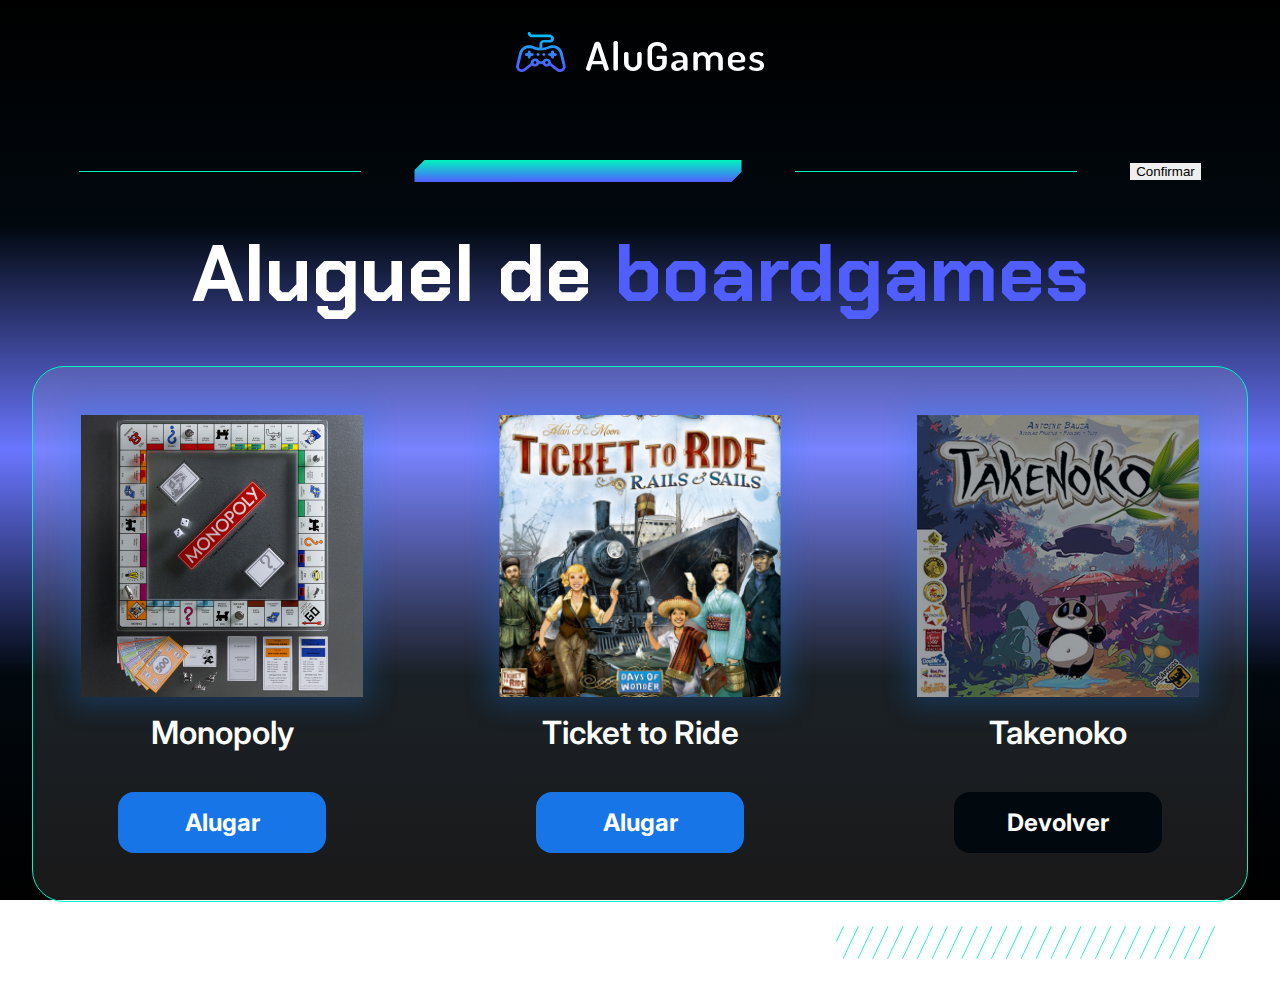
<file: alugames/index.html>
<!DOCTYPE html>
<html lang="en">

<head>
    <meta charset="UTF-8">
    <meta name="viewport" content="width=device-width, initial-scale=1.0">
    <title>AluGames</title>
    <link rel="stylesheet" href="css/main.css">
</head>

<body class="body">
    <main class="container main">
        <img src="img/logo.svg" alt="Logo AluGames">
        <section class="divisor">
            <div class="divisor__line"></div>
            <img src="img/fade_bar.svg" alt="Visual bar" class="divisor__bar">
            <div class="divisor__line"></div>
            <button id="confirmButton">Confirmar</button>
        </section>
        <h1 class="page-title">Aluguel de <span class="page-title__emphasis">boardgames</span></h1>
        <section class="dashboard">
            <ul class="dashboard__items">
                <li class="dashboard__items__item" id="game-1">
                    <div class="dashboard__item__img">
                        <img src="img/monopoly.png" alt="Capa jogo Monopoly">
                    </div>
                    <p class="dashboard__item__name">Monopoly</p>
                    <a onclick="alterarStatus(1)" href="#" class="dashboard__item__button">Alugar</a>
                </li>
                <li class="dashboard__items__item" id="game-2">
                    <div class="dashboard__item__img">
                        <img src="img/ticket_to_ride.png" alt="Capa jogo Ticket to Ride">
                    </div>
                    <p class="dashboard__item__name">Ticket to Ride</p>
                    <a onclick="alterarStatus(2)" href="#" class="dashboard__item__button">Alugar</a>
                </li>
                <li class="dashboard__items__item" id="game-3">
                    <div class="dashboard__item__img dashboard__item__img--rented">
                        <img src="img/takenoko.png" alt="Capa jogo Takenoko">
                    </div>
                    <p class="dashboard__item__name">Takenoko</p>
                    <a onclick="alterarStatus(3)" href="#" class="dashboard__item__button dashboard__item__button--return">Devolver</a>
                </li>
            </ul>
        </section>
        <img src="img/hachuras.svg" alt="Visual hachuras" class="hachuras">
    </main>

    <script src="js/app.js"></script>
</body>

</html>
</file>
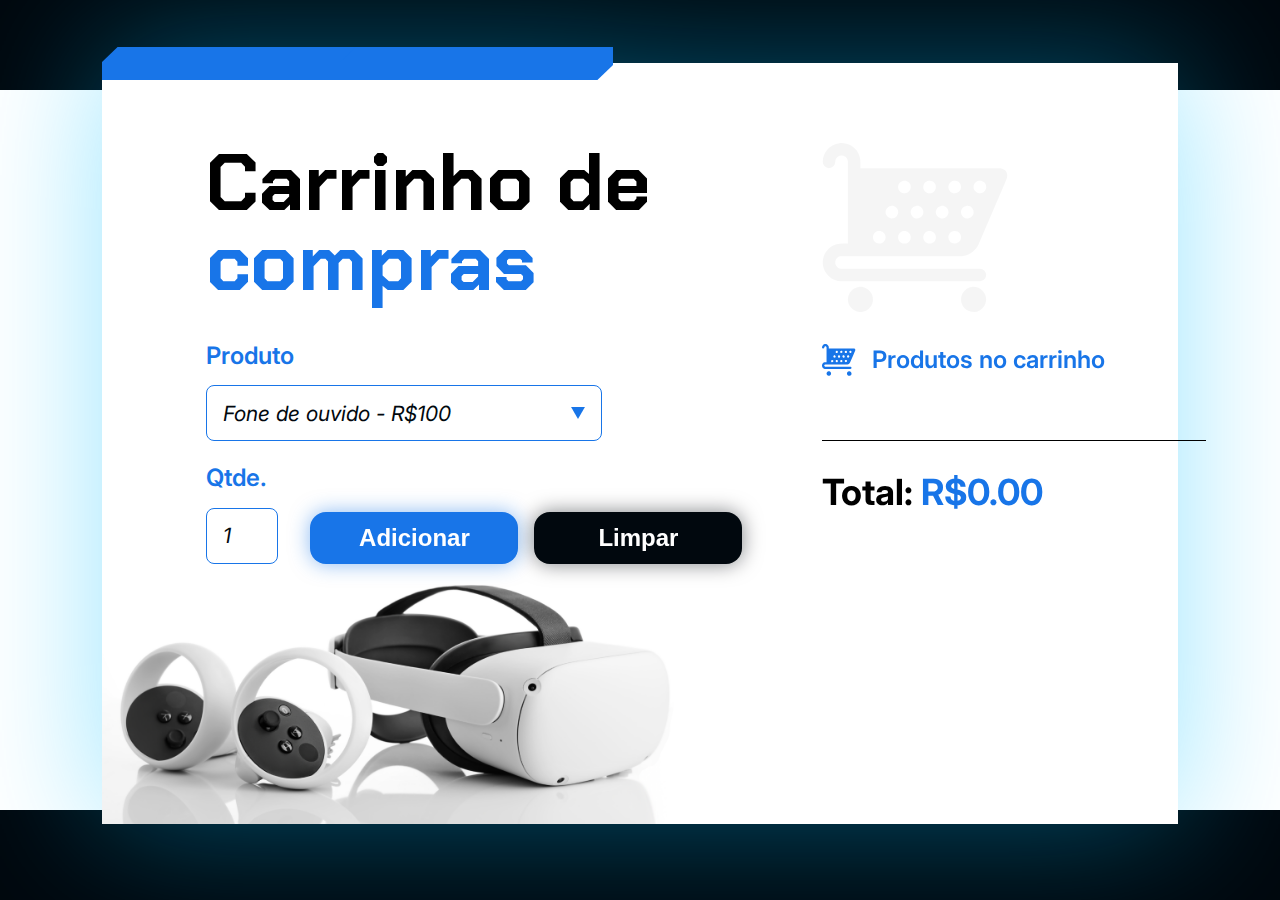
<file: carrinho-compras/index.html>
<!DOCTYPE html>
<html lang="en">

<head>
  <meta charset="UTF-8">
  <meta name="viewport" content="width=device-width, initial-scale=1.0">

  <link rel="preconnect" href="https://fonts.googleapis.com">
  <link rel="preconnect" href="https://fonts.gstatic.com" crossorigin>
  <link href="https://fonts.googleapis.com/css2?family=Chakra+Petch:wght@700&family=Inter:wght@400;600;700&display=swap"
    rel="stylesheet">
  <link rel="stylesheet" href="style.css">

  <title>Carrinho de compras</title>
</head>

<body>
  <main class="conteudo-principal">
    <div class="grafismo-azul"></div>
    <section class="adicionar-produto">
      <h1 class="titulo">
        Carrinho de <span class="texto-azul">compras</span>
      </h1>

      <form class="formulario">
        <label class="campo-grupo">
          <span class="texto-medio-azul">Produto</span>
          <select class="produto-input" name="produto" id="produto">
            <option value="Fone de ouvido - R$100">Fone de ouvido - R$100</option>
            <option value="Celular - R$1400">Celular - R$1400</option>
            <option value="Oculus VR - R$5000">Oculus VR - R$5000</option>
          </select>
          </div>
        </label>

        <section class="parte-inferior">
          <label class="campo-grupo">
            <span class="texto-medio-azul">Qtde.</span>
            <input class="quantidade-input" id="quantidade" type="number" min="1" placeholder="100">
          </label>

          <section class="botoes-wrapper">
            <button onclick="adicionar()" type="button" class="botao-form botao-adicionar">Adicionar</button>
            <button onclick="limpar()" type="button" class="botao-form botao-limpar">Limpar</button>
          </section>
        </section>
      </form>
    </section>
    <section class="carrinho">
      <img src="./assets/carrinho-cinza.svg" alt="Imagem de um carrinho de compras cinza">

      <div class="titulo-wrapper">
        <img src="./assets/icone-carrinho.svg" alt="ícone de carrinho">

        <h2 class="carrinho__titulo">Produtos no carrinho</h2>
      </div>

      <section class="carrinho__produtos" id="lista-produtos">
        <section class="carrinho__produtos__produto">
          <span class="texto-azul">1x</span> Celular <span class="texto-azul">R$1400</span>
        </section>
      </section>

      <div class="divisoria"></div>

      <p class="carrinho__total">
        Total: <span class="texto-azul" id="valor-total">R$1400</span>
      </p>
    </section>
  </main>

  <script src="js/app.js"></script>
</body>

</html>
</file>
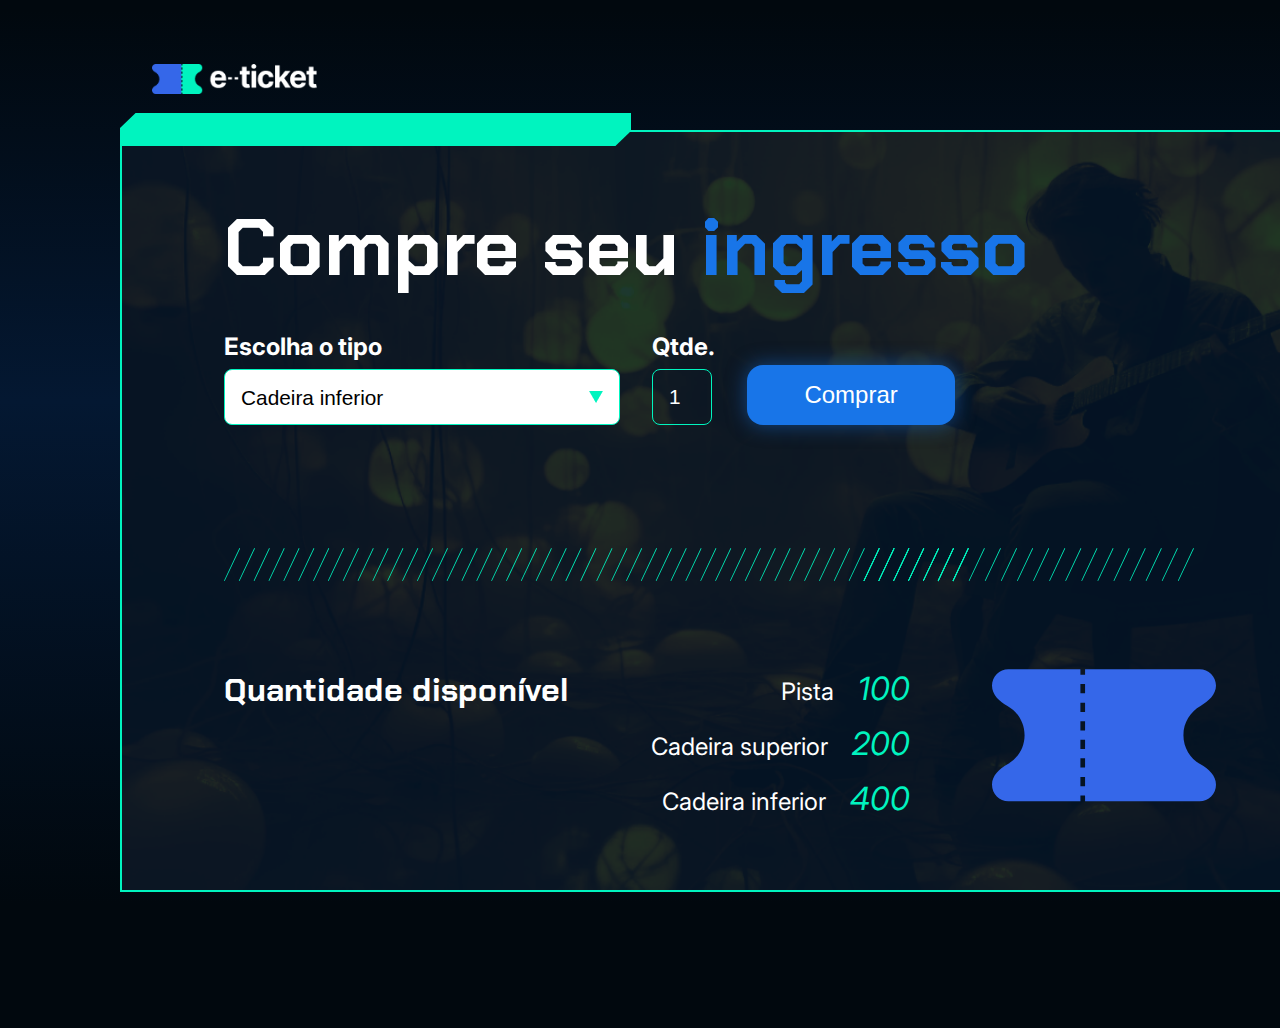
<file: ingresso/index.html>
<!DOCTYPE html>
<html lang="pt-BR">

<head>
    <meta charset="UTF-8">
    <meta name="viewport" content="width=device-width, initial-scale=1.0">
    <link rel="preconnect" href="https://fonts.googleapis.com">
    <link rel="preconnect" href="https://fonts.gstatic.com" crossorigin>
    <link href="https://fonts.googleapis.com/css2?family=Chakra+Petch:wght@700&family=Inter:wght@400;700&display=swap" rel="stylesheet">
    <link rel="stylesheet" href="./styles/_reset.css">
    <link rel="stylesheet" href="./styles/style.css">
    <title>e-Ticket</title>
</head>

<body>
    <header>
        <img class="logo" src="./assets/PNG/Logo e-tricket.png" alt="Logo">
    </header>
    <main class="container">

        <div class="grafismo"></div>
        <h1>Compre seu <span>ingresso</span></h1>
        <form action="">
            <label class="input-group">
                Escolha o tipo
                <select name="tipo-ingresso" id="tipo-ingresso">
                    <option value="inferior">Cadeira inferior</option>
                    <option value="superior">Cadeira superior</option>
                    <option value="pista">Pista</option>
                </select>
            </label>
            <label class="input-group">Qtde.
                <input type="number" id="qtd" placeholder="00" min="1" max="10">
            </label>
            <button onclick="comprar()" type="button">Comprar</button>
        </form>
        <img class="hachuras" src="./assets/SVG/Hachuras.svg" alt="">
        <section>
            <h2>Quantidade disponível</h2>

            <ul class="lista">
                <li>Pista<span id="qtd-pista">100</span></li>
                <li>Cadeira superior<span id="qtd-superior">200</span></li>
                <li>Cadeira inferior<span id="qtd-inferior">400</span></li>
                
            </ul>
            <img src="./assets/Ingresso.svg" alt="">
        </section>
    </main>

    <script src="js/app.js"></script>
</body>

</html>
</file>
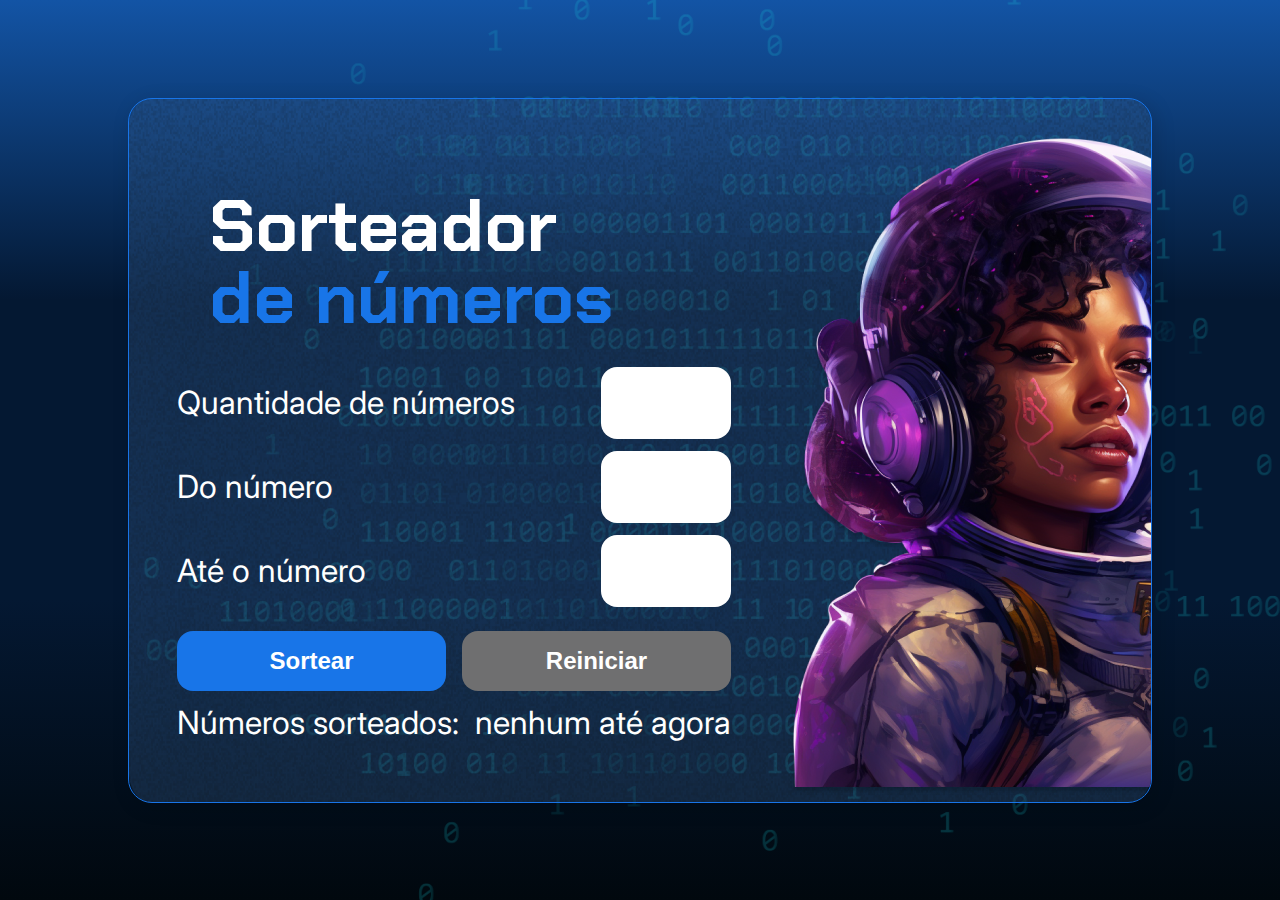
<file: sorteador-numeros/index.html>
<!DOCTYPE html>
<html lang="pt-br">

<head>
    <meta charset="UTF-8">
    <meta name="viewport" content="width=device-width, initial-scale=1.0">
    <link rel="preconnect" href="https://fonts.googleapis.com">
    <link rel="preconnect" href="https://fonts.gstatic.com" crossorigin>
    <link href="https://fonts.googleapis.com/css2?family=Chakra+Petch:wght@700&family=Inter:wght@400;700&display=swap" rel="stylesheet">
    <link rel="stylesheet" href="style.css">
    <title>Sorteador de números</title>
</head>

<body>
    <div class="container">
        <div class="container__conteudo">
            <div class="container__informacoes">
                <div class="container__texto">
                    <h1>Sorteador<span class="container__texto-azul"> de números</span></h1>

                    <div class="container__campo">
                        <label class="texto__paragrafo">Quantidade de números</label>
                        <input class="container__input" id="quantidade" type="number" min="1" max="20">
                    </div>
                    
                    <div class="container__campo">
                        <label class="texto__paragrafo">Do número</label>
                        <input class="container__input" id="de" type="number" min="1">
                    </div>
                    
                    <div class="container__campo">
                        <label class="texto__paragrafo">Até o número</label>
                        <input class="container__input" id="ate" type="number" min="1">
                    </div>
                </div>
                
                <div class="chute container__botoes">
                    <button onclick="sortear()" id="btn-sortear" class="container__botao">Sortear</button>
                    <button onclick="reiniciar()" id="btn-reiniciar" class="container__botao-desabilitado" >Reiniciar</button>
                </div>

                <div class="container__texto" id="resultado">
                    <label class="texto__paragrafo">Números sorteados:  nenhum até agora</label>
                </div>
            </div>

            <img src="./img/ia.png" alt="Uma pessoa com capacete de astronauta" class="container__imagem-pessoa" />
        </div>
    </div>

    <script src="app.js" defer></script>
</body>

</html>
</file>
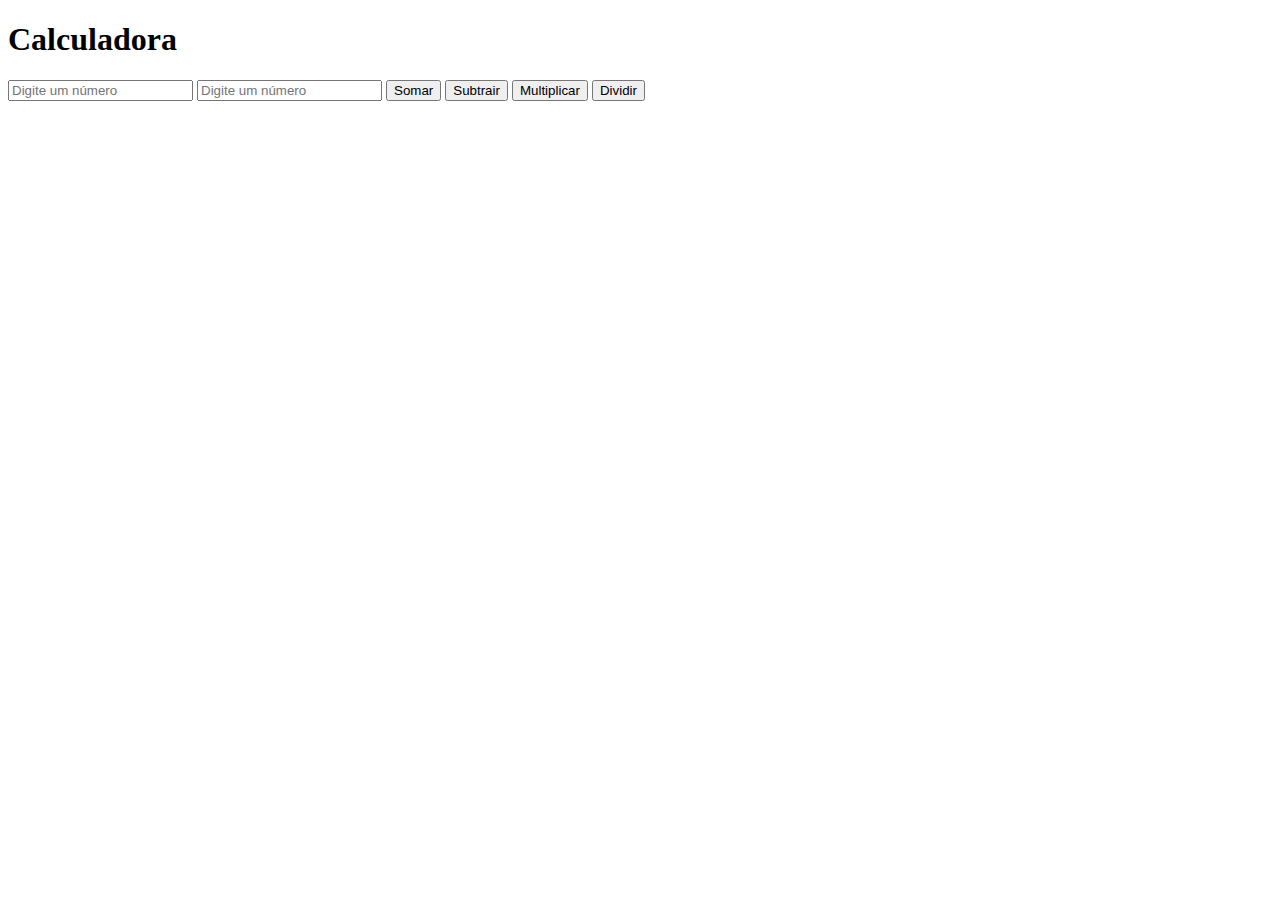
<file: exer/calculadora/index.html>
<!DOCTYPE html>
<html lang="en">
<head>
    <meta charset="UTF-8">
    <meta name="viewport" content="width=device-width, initial-scale=1.0">
    <title>Document</title>
</head>
<h1>Calculadora</h1>
<form>
    <input type="text" id="num1" placeholder="Digite um número">
    <input type="text" id="num2" placeholder="Digite um número">
    <button type="button" onclick="soma()">Somar</button>
    <button type="button" onclick="subtracao()">Subtrair</button>
    <button type="button" onclick="multiplicacao()">Multiplicar</button>
    <button type="button" onclick="divisao()">Dividir</button>  
<body>
    
</body>

<script src="app.js"></script>
</html>
</file>
<file: carrinho-compras/style.css>
* {
  margin: 0;
  padding: 0;
  box-sizing: border-box;
}

body {
  min-height: 100vh;
  height: auto;
  background: linear-gradient(to bottom,
      #01080E 10%,
      #FFF 10%,
      #FFF 90%,
      #01080E 90%);
  padding: 7vh 8vw 5vh;
  font-family: 'Inter', sans-serif;
  font-size: 16px;
}

button {
  background: inherit;
  color: inherit;
  border: 0;
}

select {
  appearance: none;
}

input[type="number"]::-webkit-outer-spin-button,
input[type="number"]::-webkit-inner-spin-button {
    -webkit-appearance: none;
    margin: 0;
}

input[type="number"] {
    appearance: textfield;
}

.texto-medio-azul {
  color: var(--Light-Blue, #1875E8);
  font-size: 1.5rem;
  font-style: normal;
  font-weight: 600;
  line-height: 110%; /* 1.65rem */
}

.conteudo-principal {
  filter: drop-shadow(0px 0px 70px rgba(2, 189, 255, 0.40));
  min-height: 100%;
  padding: 5rem 6.5rem;
  
  display: grid;
  grid-template-columns: 1.375fr 1fr;
  column-gap: 5rem;

  background: white url('./assets/oculos.png') no-repeat bottom left;
  background-size: auto 40%;

  position: relative;
  background-position: left bottom -40px;
}

.grafismo-azul {
  position: absolute;
  width: 31.9375rem;
  height: 2.0625rem;
  background-image: url('./assets/grafismo-azul.svg');
  top: -1rem;
}

.titulo {
  font-family: 'Chakra Petch', sans-serif;
  font-size: 5rem;
  font-style: normal;
  font-weight: 700;
  line-height: 100%;
  margin-bottom: 2.5rem;
}

.texto-azul {
  color: #1875E8;
}

.formulario {
  display: flex;
  flex-direction: column;
  align-items: flex-start;
  gap: 1.5rem;
}

.formulario .campo-grupo {
  display: flex;
  flex-direction: column;
  align-items: flex-start;
  gap: 1rem;
}

.produto-input {
  width: 24.75rem;
  height: 3.5rem;
  padding: 1rem;
  border-radius: 0.5rem;
  border: 1px solid var(--Light-Blue, #1875E8);

  color: var(--Void, #01080E);
  font-family: Inter;
  font-size: 1.3125rem;
  font-style: italic;
  font-weight: 400;
  line-height: 110%;
  
  background: url('./assets/arrow-down.svg') no-repeat right 1rem top 50%;
}

.dropdown {
  width: 3.375rem;
  height: 3.5rem;
  padding: 1rem;
  justify-content: center;
  align-items: center;
  gap: 0.625rem;
  border-radius: 0rem 0.5rem 0.5rem 0rem;
  border: 1px solid var(--Light-Blue, #1875E8);
  cursor: pointer;
}

.formulario > .parte-inferior {
  display: flex;
  align-items: flex-end;
  gap: 2rem;
}

.quantidade-input {
  display: flex;
  height: 3.5rem;
  padding: 1rem;
  width: 4.5rem;
  border-radius: 0.5rem;
  border: 1px solid var(--Light-Blue, #1875E8);

  color: var(--Void, #01080E);
  font-family: Inter;
  font-size: 1.3125rem;
  font-style: italic;
  font-weight: 400;
  line-height: 110%;
}

.botoes-wrapper {
  display: flex;
  align-items: flex-end;
  gap: 1rem;
}

.botao-form {
  display: flex;
  flex-direction: column;
  justify-content: center;
  align-items: center;
  width: 13rem;
  height: 3.25rem;
  padding: 1rem 1.5rem;
  gap: 0.625rem;
  border-radius: 1rem;
  cursor: pointer;
}

.botao-adicionar {
  background: var(--Light-Blue, #1875E8);
  box-shadow: 0px 0px 20px 0px rgba(24, 117, 232, 0.50);

  color: var(--Branco, #FFF);
  font-size: 1.5rem;
  font-weight: 700;
  line-height: normal;
}

.botao-limpar {
  border-radius: 1rem;
  background: var(--Void, #01080E);
  box-shadow: 0px 0px 20px 0px rgba(1, 8, 14, 0.50);

  color: var(--Branco, #FFF);
  font-size: 1.5rem;
  font-weight: 700;
  line-height: normal;
}

.carrinho {
  display: flex;
  width: 24rem;
  flex-direction: column;
  align-items: flex-start;
  gap: 2rem;
}

.titulo-wrapper {
  display: flex;
  align-items: center;
  gap: 1rem;
}

.carrinho__titulo {
  color: var(--Light-Blue, #1875E8);
  font-family: Inter;
  font-size: 1.5rem;
  font-style: normal;
  font-weight: 600;
  line-height: 110%; /* 1.65rem */
}

.carrinho__produtos {
  display: flex;
  flex-direction: column;
  align-items: flex-start;
  gap: 1rem;
}

.carrinho__produtos__produto {
  font-size: 1.3125rem;
  font-style: italic;
  font-weight: 400;
  line-height: 110%; /* 1.44375rem */
}

.divisoria {
  width: 24rem;
  height: 0.0625rem;
  background: #000;
}

.carrinho__total {
  font-size: 2.25rem;
  font-weight: 700;
  line-height: 110%; /* 2.475rem */
}

.adicionar-produto {
  padding-bottom: 180px;
}
</file>
<file: ingresso/styles/style.css>
body {
    width: 1440px;
    height: 100vh;
    background: linear-gradient(180deg, rgba(1, 8, 14, 1) 1%, rgba(4, 24, 50, 1) 39%, rgba(1, 8, 14, 1) 88%);
    margin: 5% auto;
    color: #fff;
}

header {
    width: 1200px;
    margin: 2rem auto;
}

header .logo {
    width: 196.8px;
    padding-left: 2rem;
}

main.container {
    width: 1200px;
    height: auto;
    border: 2px solid #00F4BF;
    margin: 0 auto;
    padding: 4.5rem 6.38rem;
    background-image: url('../assets/PNG/Imagem\ com\ borda.png');
    background-size: cover;
    position: relative;
}

main.container .grafismo {
    background: url('../assets/SVG/Grafismo\ verde.svg');
    width: 31.9375rem;
    height: 2.0625rem;
    position: absolute;
    top: -19px;
    left: -2px;
}

main.container h1 {
    font-family: 'Chakra Petch', sans-serif;
    font-size: 5rem;
    line-height: 110%;
}

main.container h1 span {
    color: #1875E8;
}

form {
    display: flex;
    align-items: flex-end;
    gap: 2rem;
    margin: 2.5rem 0;
}

form .input-group {
    display: flex;
    flex-direction: column;
    align-items: flex-start;
    gap: .5rem;

    font-family: 'Inter', sans-serif;
    font-weight: 700;
    font-size: 1.5rem;
}

form .input-group select,
form .input-group input {
    background: none;
    color: white;
    border: 1px solid #00F4BF;
    border-radius: .5rem;
    height: 3.5rem;
    padding: .5rem 1rem;
    font-size: 1.3rem;
}

form .input-group select {
    width: 24.75rem;
    appearance: none;
    background: url('../assets/PNG/Arrow\ down.png') no-repeat right 1rem top 50%;
    color: black;
    background-color: white;
}

form .input-group input {
    width: 60px;
}

form .input-group input::placeholder {
    text-align: center;
}

form button {
    color: white;
    font-size: 1.5rem;
    border: none;
    background-color: #1875E8;
    padding: 1rem 1.5rem;
    border-radius: 1rem;
    width: 13rem;
    box-shadow: 0px 0px 20px 0px rgba(24, 117, 232, 0.50);
    cursor: pointer;
}

.hachuras {
    margin: 5.19rem 0;
}

.container section {
    display: flex;
    justify-content: space-between;
    align-items: flex-start;
    align-self: stretch;
}

.container section h2 {
    font-size: 2rem;
}

.container section ul {
    display: flex;
    flex-direction: column;
    align-items: flex-end;
    gap: 1rem;

    font-size: 1.5rem;
    font-family: 'Inter', sans-serif;
    font-weight: 400;
}

.container section ul li span {
    color: #00F4BF;
    font-style: italic;
    font-size: 2rem;
    padding-left: 1.5rem;
}
</file>
<file: sorteador-numeros/style.css>
* {
    box-sizing: border-box;
    margin: 0;
    padding: 0;
    color: white;
}

body {
    background: linear-gradient(#1354A5 0%, #041832 33.33%, #041832 66.67%, #01080E 100%);
    height: 100vh;
    display: flex;
    align-items: center;
    justify-content: center;
}

body::before {
    background-image: url("img/code.png");
    background-repeat: no-repeat;
    background-position: right;
    content: "";
    display: block;
    position: absolute;
    width: 100%;
    height: 100%;
    opacity: 0.4;
}

.container {
    width: 80%;
    min-height: 50vh;
    display: flex;
    align-items: center;
    justify-content: space-between;
    border-radius: 24px;
    border: 1px solid #1875E8;
    box-shadow: 4px 4px 20px 0px rgba(1, 8, 14, 0.15);
    background-image: url("img/Ruido.png");
    background-size: 100% 100%;
    position: relative;
    overflow: hidden;
}

.container__conteudo {
    display: flex;
    align-items: center;
    position: relative;
    width: 100%;
}

.container__informacoes {
    flex: 1;
    padding: 3rem;
}

.container__texto {
    margin: 12px 0;
    display: flex;
    flex-direction: column;
}

.container__texto-azul {
    color: #1875E8;
    display: block;

}

.container__campo {
    display: flex;
    align-items: center;
    justify-content: space-between;
    margin-bottom: 12px;
}

.container__input {
    width: 130px;
    height: 72px;
    border-radius: 16px;
    background-color: #FFF;
    border: none;
    color: #1875E8;
    padding: 2rem;
    font-size: 24px;
    font-weight: 700;
    font-family: 'Inter', sans-serif;
}

.container__botoes {
    display: flex;
    flex-direction: row;
    gap: 1em;
}

.container__botao {
    border-radius: 16px;
    background: #1875E8;
    padding: 16px 24px;
    font-size: 24px;
    width: 100%;
    font-weight: 700;
    border: none;
    cursor: pointer;
}

.container__botao-desabilitado {
    border-radius: 16px;
    background: #6f6f70;
    padding: 16px 24px;
    font-size: 24px;
    width: 100%;
    font-weight: 700;
    border: none;
    cursor: not-allowed;
}

h1 {
    font-family: 'Chakra Petch', sans-serif;
    font-size: 72px;
    font-style: normal;
    font-weight: 700;
    line-height: 100%;
    padding: 2rem;
}

.texto__paragrafo {
    white-space:pre;
    color: #FFF;
    font-family: 'Inter';
    font-size: 32px;
    font-style: normal;
    font-weight: 400;
    line-height: normal;
}

.container__imagem-pessoa {
    max-width: 100%;
    height: auto;
    margin-top: 2rem;
}

button:disabled {
    background-color: gray;
}

@media screen and (max-width: 1250px) {
    .container__imagem-pessoa {
        display: none;
    }

    h1 {
        font-size: 50px;
    }
}
</file>
<file: alugames/css/main.css>
@import url(_reset.css);
@import url('https://fonts.googleapis.com/css2?family=Chakra+Petch:wght@700&family=Inter:wght@600;700&display=swap');

.body {
    color: #FFFFFF;

    min-height: 100vh;

    background: rgb(0, 0, 0);
    background: linear-gradient(to bottom, rgba(0, 0, 0, 1) 0%, rgba(1, 8, 14, 1) 25%, rgba(80, 94, 255, 0.85) 50%, rgba(1, 8, 14, 1) 75%, rgba(0, 0, 0, 1) 100%);
    background-repeat: no-repeat;
    background-attachment: fixed;

    display: flex;
    flex-direction: column;
    justify-content: center;

    padding: 2rem;
}

@media screen and (min-width: 1440px) {
    .body {
        padding: 2rem calc((100vw - 1086px)/2);
    }
}

.main {
    display: flex;
    flex-direction: column;
    align-items: center;
}

.divisor {
    display: flex;
    gap: 53px;
    align-items: center;

    margin: 88px 0px 40px;
}

.divisor__line {
    height: 1px;
    width: 282px;
    background-color: #00F4BF;
}

.page-title {
    font-family: 'Chakra Petch', sans-serif;
    font-weight: 700;
    font-size: 5rem;

    margin-bottom: 2.5rem;
}

.page-title__emphasis {
    color: #505EFF;
}

.dashboard {
    background-color: rgba(255, 255, 255, 0.1);

    border-radius: 2rem;
    border-width: 1px;
    border-style: solid;
    border-color: #00F4BF;

    padding: 3rem;
    width: 100%;
}

.dashboard__items {
    display: flex;
    justify-content: space-between;
}

.dashboard__items__item {
    display: flex;
    flex-direction: column;
    align-items: center;
    justify-content: flex-start;

    font-family: 'Inter', sans-serif;
}

.dashboard__item__img {
    box-shadow: 0px 0px 24px 8px rgba(24, 118, 232, 0.25);

    margin-bottom: 1rem;
}

.dashboard__item__img--rented {
    position: relative;
}

.dashboard__item__img--rented::after {
    content: "";
    display: block;
    width: 100%;
    height: 100%;

    position: absolute;
    top: 0;
    
    background-color: rgba(1, 8, 14, 0.4);
}

.dashboard__item__name {
    font-weight: 600;
    font-size: 2rem;

    margin-bottom: 2.5rem;
}

.dashboard__item__button {
    display: flex;
    justify-content: center;

    font-weight: 700;
    font-size: 1.5rem;

    padding: 1rem 1.5rem;
    min-width: 13rem;

    border-radius: 1rem;

    background-color: #1875E8;
}

.dashboard__item__button--return {
    background-color: #01080E;
}

.hachuras {
    margin-top: 1.5rem;
    margin-right: 33px;
    align-self: flex-end;
}
</file>
